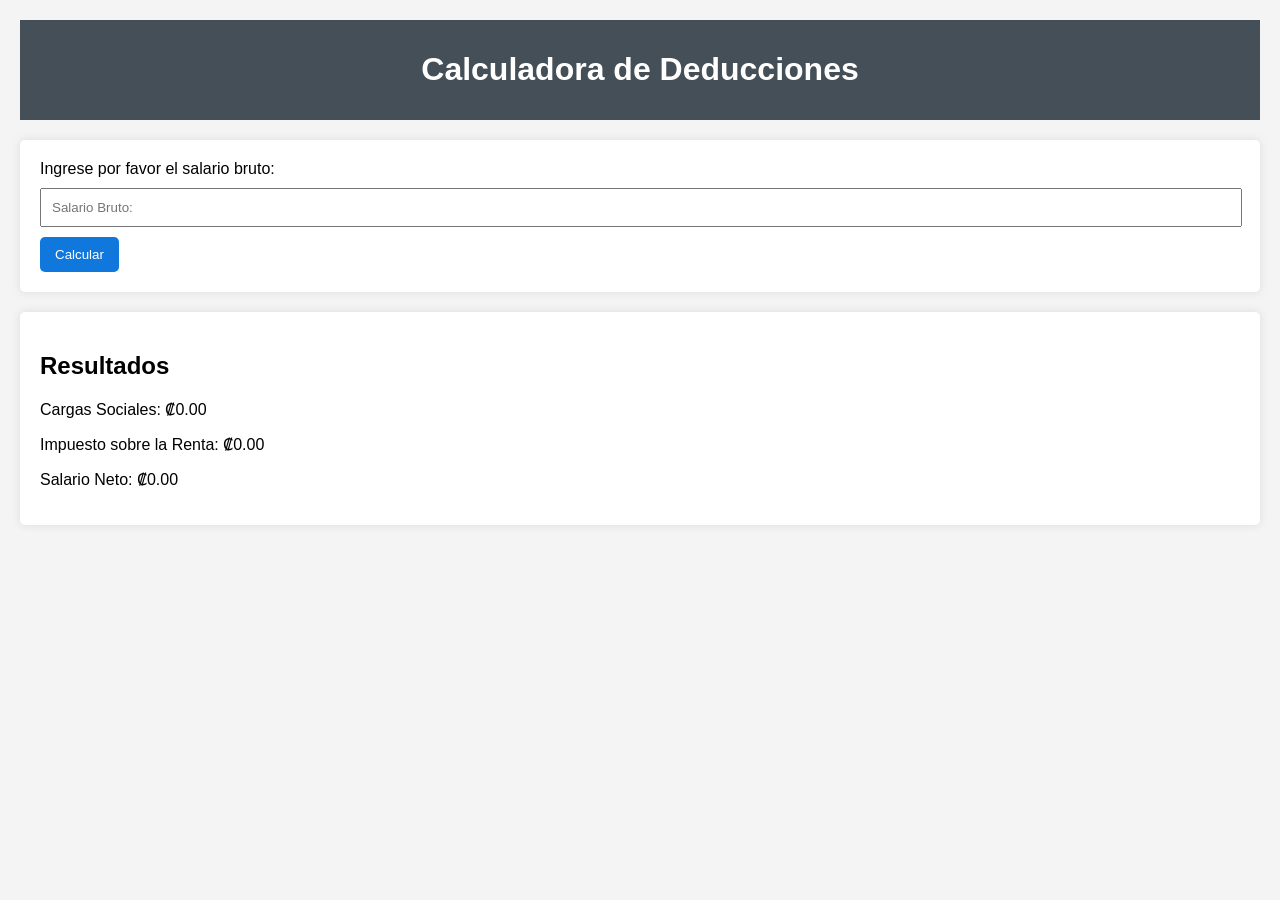
<file: practica-programada-2/Ejercicio 1/Index.html>
<!DOCTYPE html>
<html lang="es">
<head>
    <meta charset="UTF-8">
    <meta name="viewport" content="width=device-width, initial-scale=1.0">
    <title>Calculadora de Deducciones</title>
    <link rel="stylesheet" href="style.css">
</head>
<body>

<header>
    <h1>Calculadora de Deducciones</h1>
</header>

<section>
    <label for="salarioBruto">Ingrese por favor el salario bruto:</label>
    <input type="number" id="salarioBruto" placeholder="Salario Bruto:" required>
    <button id="calcularBtn">Calcular</button>
</section>

<section id="resultados">
    <h2>Resultados</h2>
    <p id="cargasSociales">Cargas Sociales: ₡0.00</p>
    <p id="impuestoRenta">Impuesto sobre la Renta: ₡0.00</p>
    <p id="salarioNeto">Salario Neto: ₡0.00</p>
</section>

<script src="script.js"></script>
</body>
</html>
</file>
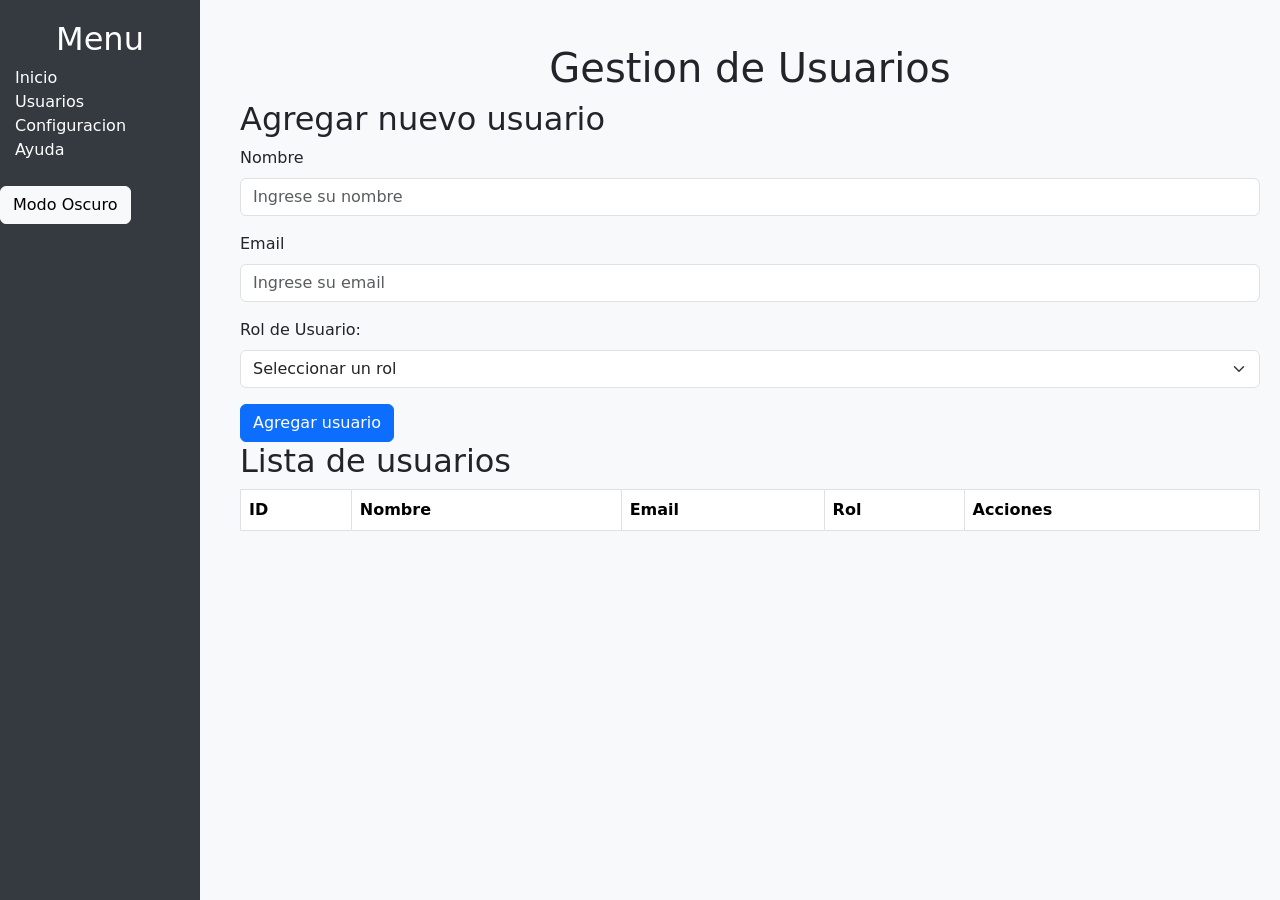
<file: practica-programada-2/Ejercicio 2/index.html>
<!DOCTYPE html>
<html lang="es">
<head>
    <meta charset="UTF-8">
    <meta name="viewport" content="width=device-width, initial-scale=1.0">
    <title>Simulación CRUD con Modo Oscuro</title>
    <link href="https://cdn.jsdelivr.net/npm/bootstrap@5.3.0/dist/css/bootstrap.min.css" rel="stylesheet">
    <link rel="stylesheet" href="style.css">
</head>
<body>
    <!-- Barra de navegacion -->
    <div class="sidebar">
        <h2 class="text-center">Menu</h2>
        <a href="#">Inicio</a>
        <a href="#">Usuarios</a>
        <a href="#">Configuracion</a>
        <a href="#">Ayuda</a>
        <button class="btn btn-light mt-4" id="toggleDarkMode">Modo Oscuro</button>
    </div>
    <!-- Contenido principal -->
    <div class="content">
        <h1 class="text-center mt-4">Gestion de Usuarios</h1>

        <!-- Formulario para agregar usuarios -->
        <h2>Agregar nuevo usuario</h2>
        <form id="userForm">
            <div class="mb-3">
                <label for="nombre" class="form-label">Nombre</label>
                <input type="text" class="form-control" id="nombre" placeholder="Ingrese su nombre" required>
            </div>
            <div class="mb-3">
                <label for="email" class="form-label">Email</label>
                <input type="email" class="form-control" id="email" placeholder="Ingrese su email" required>
            </div>
            <div class="mb-3">
                <label for="rol" class="form-label">Rol de Usuario:</label>
                <select class="form-select" id="rol" required>
                    <option selected disabled>Seleccionar un rol</option>
                    <option value="admin">Administrador</option>
                    <option value="editor">Editor</option>
                    <option value="viewer">Visualizador</option>
                </select>
            </div>
            <button type="submit" class="btn btn-primary">Agregar usuario</button>
        </form>

        <!-- Tabla para cargar los datos -->
        <h2>Lista de usuarios</h2>
        <table class="table table-striped table-bordered" id="userTable">
            <thead>
                <tr>
                    <th>ID</th>
                    <th>Nombre</th>
                    <th>Email</th>
                    <th>Rol</th>
                    <th>Acciones</th>
                </tr>
            </thead>
            <tbody>
                <!-- Los usuarios se agregarán aquí dinámicamente -->
            </tbody>
        </table>
    </div>

    <script>
        let toggleButton = document.getElementById("toggleDarkMode");
        let body = document.body;

        toggleButton.addEventListener('click', function() {
            body.classList.toggle('dark-mode');
            toggleButton.textContent = body.classList.contains('dark-mode') ? 'Modo Claro' : 'Modo Oscuro';
        });

        const userForm = document.getElementById('userForm');
        const userTable = document.getElementById('userTable').getElementsByTagName('tbody')[0];
        let userId = 1;
        let editingUserId = null; // Para saber si estamos editando un usuario

        userForm.addEventListener('submit', function(event) {
            event.preventDefault(); // Evitar el envío del formulario

            const nombre = document.getElementById('nombre').value;
            const email = document.getElementById('email').value;
            const rol = document.getElementById('rol').value;

            if (editingUserId) {
                // Editar usuario existente
                const row = userTable.rows[editingUserId - 1];
                row.cells[1].textContent = nombre;
                row.cells[2].textContent = email;
                row.cells[3].textContent = rol;
                editingUserId = null; // Resetear el ID de edición
            } else {
                // Agregar nuevo usuario
                const newRow = userTable.insertRow();
                newRow.insertCell(0).textContent = userId++;
                newRow.insertCell(1).textContent = nombre;
                newRow.insertCell(2).textContent = email;
                newRow.insertCell(3).textContent = rol;

                // Crear botones de editar y eliminar
                const actionsCell = newRow.insertCell(4);
                const editButton = document.createElement('button');
                editButton.textContent = 'Editar';
                editButton.className = 'btn btn-warning';
                editButton.onclick = function() {
                    document.getElementById('nombre').value = nombre;
                    document.getElementById('email').value = email;
                    document.getElementById('rol').value = rol;
                    editingUserId = newRow.rowIndex; // Guardar el índice de la fila para editar
                };
                actionsCell.appendChild(editButton);

                const deleteButton = document.createElement('button');
                deleteButton.textContent = 'Eliminar';
                deleteButton.className = 'btn btn-danger';
                deleteButton.onclick = function() {
                    userTable.deleteRow(newRow.rowIndex - 1); // Eliminar la fila
                };
                actionsCell.appendChild(deleteButton);
            }

            // Limpiar el formulario
            userForm.reset();
        });
    </script>

    <!-- Bootstrap JS -->
    <script src="https://cdn.jsdelivr.net/npm/bootstrap@5.3.0/dist/js/bootstrap.bundle.min.js"></script>
</body>
</html>
</file>
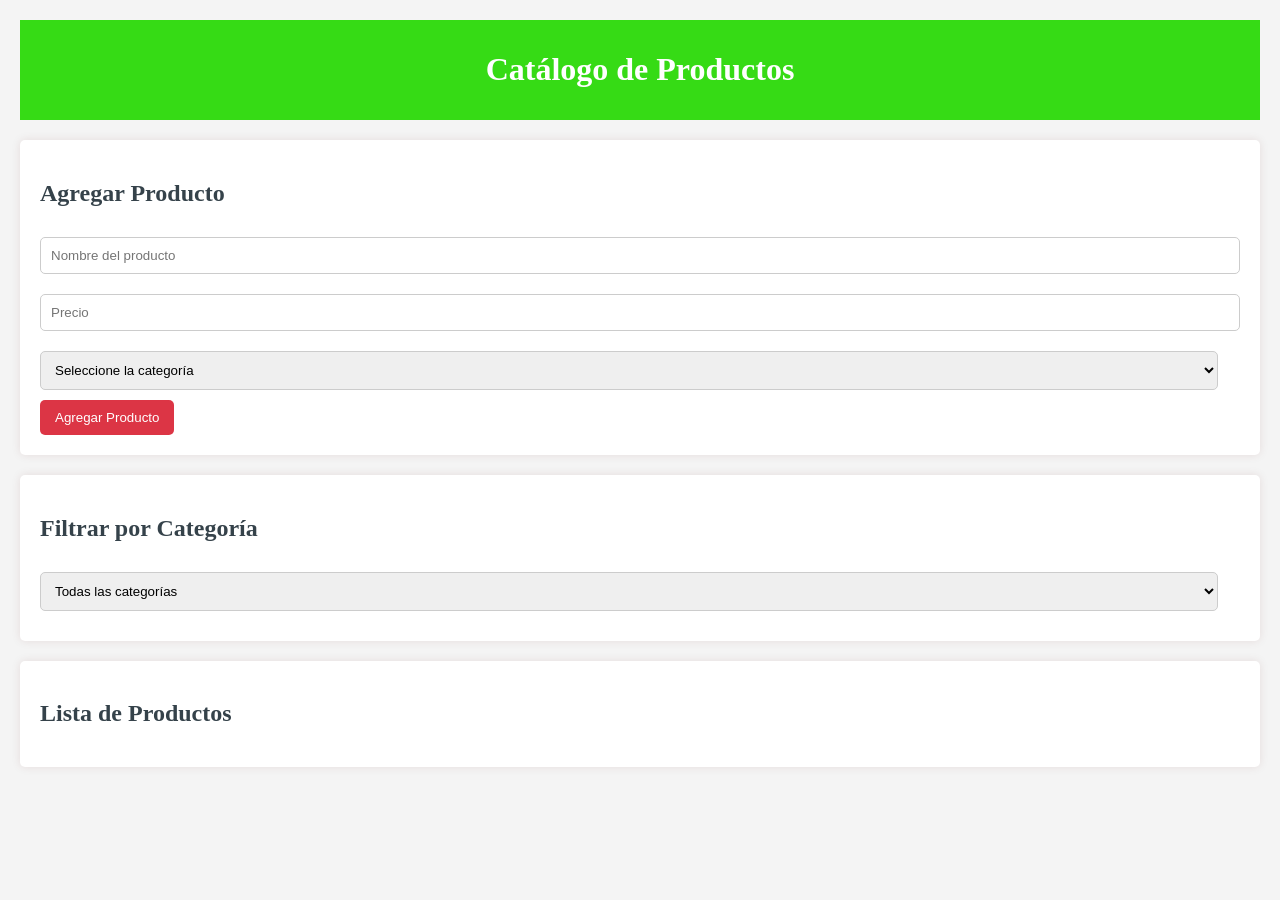
<file: practica-programada-2/Ejercicio 3/index.html>
<!DOCTYPE html>
<html lang="es">
<head>
    <meta charset="UTF-8">
    <meta name="viewport" content="width=device-width, initial-scale=1.0">
    <title>Catálogo de Productos</title>
    <link rel="stylesheet" href="style.css">
</head>
<body>

<header>
    <h1>Catálogo de Productos</h1>
</header>

<section>
    <h2>Agregar Producto</h2>
    <form id="productForm">
        <input type="text" id="productName" placeholder="Nombre del producto" required>
        <input type="number" id="productPrice" placeholder="Precio" required>
        <select id="productCategory" required>
            <option value="">Seleccione la categoría</option>
            <option value="Electrónica">Electrónica</option>
            <option value="Ropa">Ropa</option>
            <option value="Alimentos">Alimentos</option>
        </select>
        <button type="submit">Agregar Producto</button>
    </form>
</section>

<section>
    <h2>Filtrar por Categoría</h2>
    <select id="filterCategory">
        <option value="">Todas las categorías</option>
        <option value="Electrónica">Electrónica</option>
        <option value="Ropa">Ropa</option>
        <option value="Alimentos">Alimentos</option>
    </select>
</section>

<section>
    <h2>Lista de Productos</h2>
    <ul id="productList"></ul>
</section>

<script src="catalogo.js"></script>
</body>
</html>
</file>
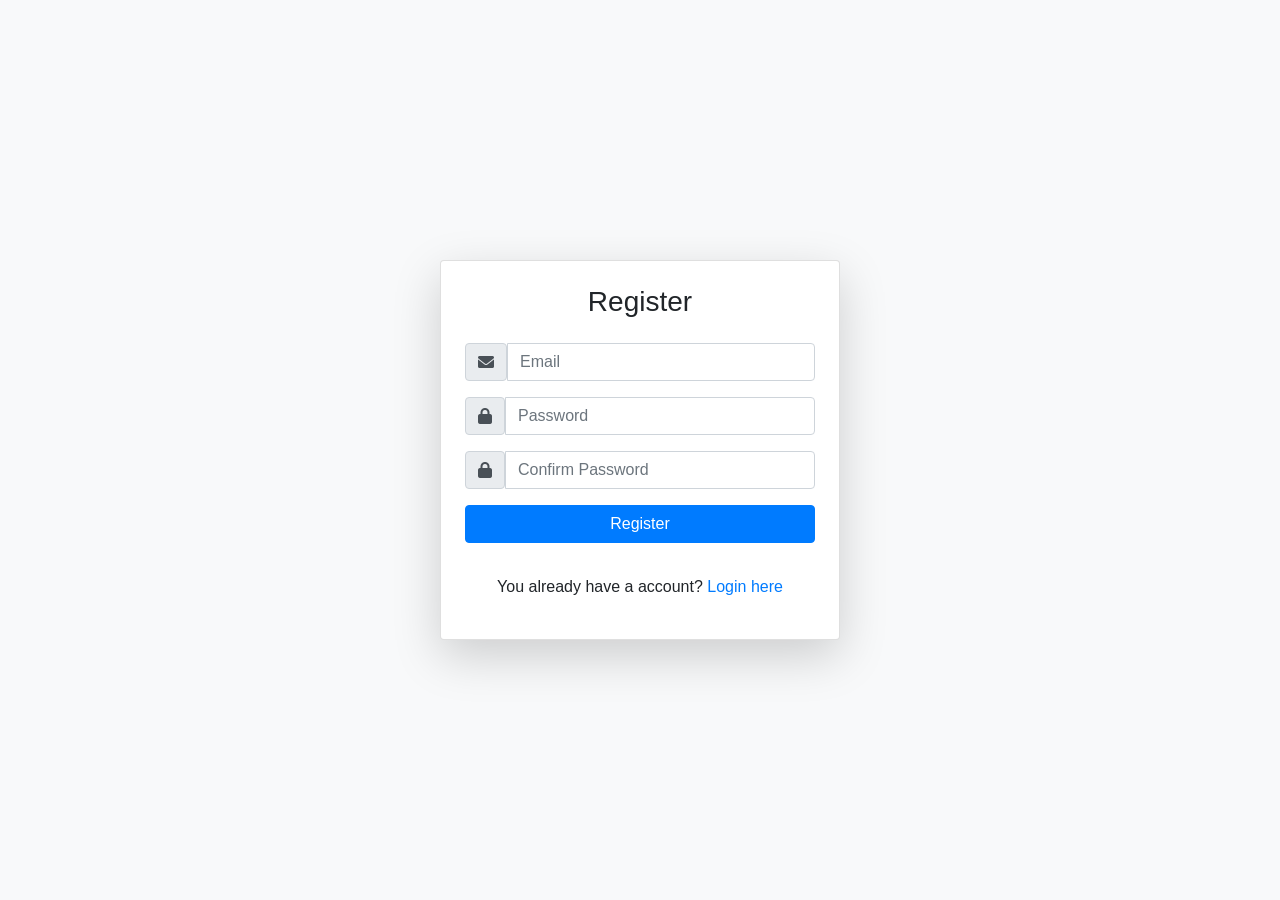
<file: practica-programada-4/register.html>
<!DOCTYPE html>
<html lang="en">
<head>
    <meta charset="UTF-8">
    <meta name="viewport" content="width=device-width, initial-scale=1.0">
    <title>Register</title>
    <link href="https://stackpath.bootstrapcdn.com/bootstrap/4.5.2/css/bootstrap.min.css" rel="stylesheet">
    <link rel="stylesheet" href="https://cdnjs.cloudflare.com/ajax/libs/font-awesome/6.0.0-beta3/css/all.min.css">
</head>
<body class="bg-light">
    <div class="container d-flex justify-content-center align-items-center min-vh-100">
        <div class="card p-4 shadow-lg w-100" style="max-width: 400px;">
            <h3 class="card-title text-center mb-4">Register </h3>
            <form id="register-form" action="dashboard.html" method="post">
                <div class="input-group mb-3">
                    <span class="input-group-text"><i class="fas fa-envelope"></i></span>
                    <input type="email" class="form-control" id="email" placeholder="Email" required>
                </div>
                <div class="input-group mb-3">    
                    <span class="input-group-text"><i class="fas fa-lock"></i></span>               
                    <input type="password" class="form-control" id="password" required placeholder="Password">
                </div>
                <div class="input-group mb-3">    
                    <span class="input-group-text"><i class="fas fa-lock"></i></span>               
                    <input type="password" class="form-control" id="confirm-password" required placeholder="Confirm Password">
                </div>
                <button type="submit" class="btn btn-primary btn-block">Register</button>
            </form>
            <!-- <div id="register-error" class="text-danger mt-3" style="display: none;">Password and confimation don't match</div> -->
            <div id="register-error" class="mt-3"></div>
            <p class="text-center mt-3">You already have a account? <a href="index.html">Login here</a></p>
        </div>
    </div>

    <script src="https://cdn.jsdelivr.net/npm/bootstrap@5.3.0/dist/js/bootstrap.bundle.min.js"></script>
    <script src="js/register.js"></script>
</body>
</html>
</file>
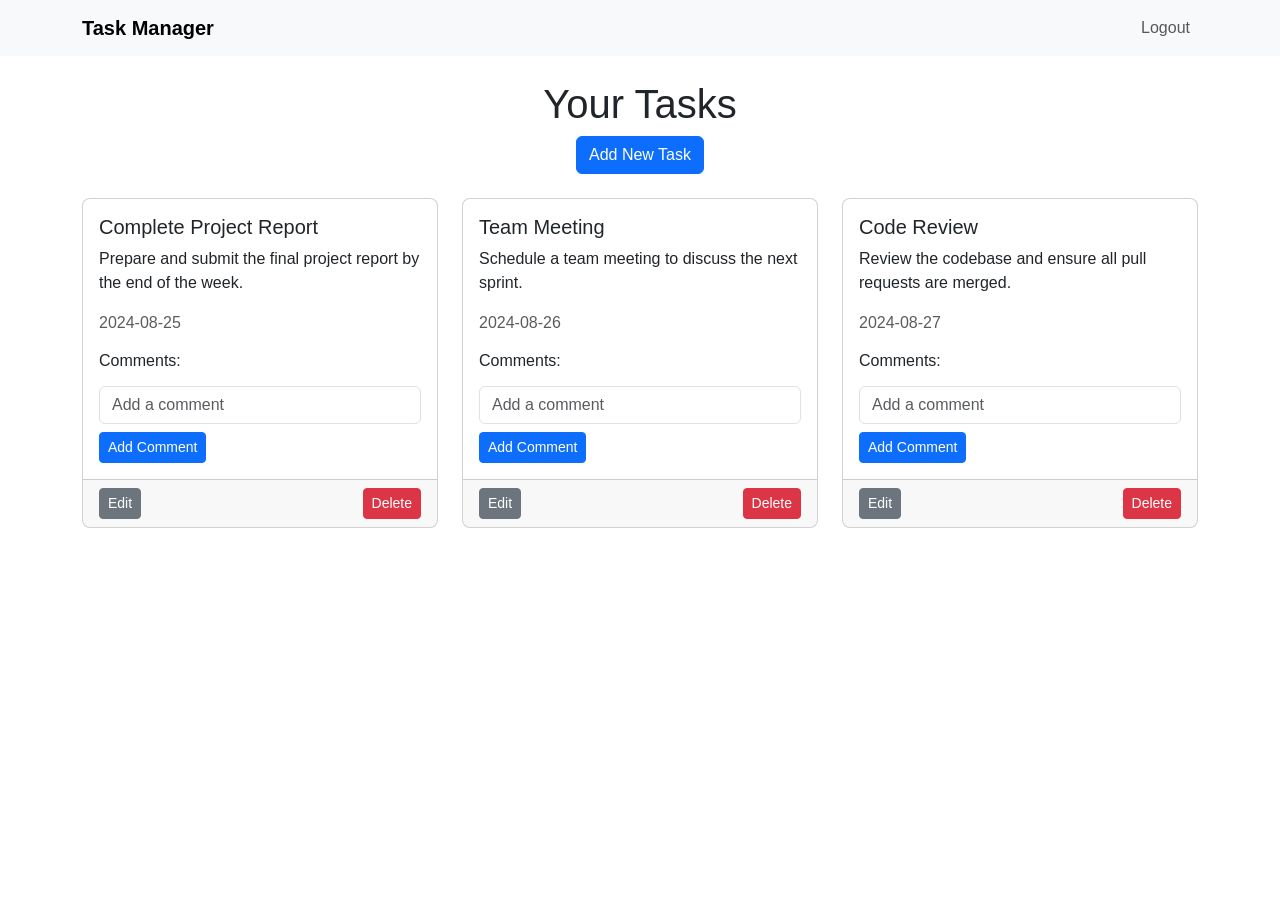
<file: Caso de Estudio 1/estudio-caso-1/dashboard.html>
<!DOCTYPE html>
<html lang="en">

<head>
    <meta charset="UTF-8">
    <meta name="viewport" content="width=device-width, initial-scale=1.0">
    <title>Dashboard - Task Manager</title>
    <link href="https://cdn.jsdelivr.net/npm/bootstrap@5.3.0/dist/css/bootstrap.min.css" rel="stylesheet">
    <link rel="stylesheet" href="css/styles.css">
</head>

<body>
    <!-- navbar -->
    <nav class="navbar navbar-expand-lg navbar-light bg-light">
        <div class="container">
            <a class="navbar-brand" href="#">Task Manager</a>
            <button class="navbar-toggler" type="button" data-bs-toggle="collapse" data-bs-target="#navbarNav"
                aria-controls="navbarNav" aria-expanded="false" aria-label="Toggle navigation">
                <span class="navbar-toggler-icon"></span>
            </button>
            <div class="collapse navbar-collapse" id="navbarNav">
                <ul class="navbar-nav ms-auto">
                    <li class="nav-item">
                        <a class="nav-link" href="index.html">Logout</a>
                    </li>
                </ul>
            </div>
        </div>
    </nav>

    <div class="container my-4">
        <h1 class="text-center">Your Tasks</h1>
        <div class="d-flex justify-content-center mb-4">
            <!-- abrir el modal -->
            <button class="btn btn-primary" data-bs-toggle="modal" data-bs-target="#taskModal">Add New Task</button>
        </div>
        <!-- lista de tareas -->
        <div class="row" id="task-list">
            <!-- Aquí se agregarán las tareas con comentarios -->
        </div>
    </div>

    <div class="modal fade" id="taskModal">
        <div class="modal-dialog">
            <div class="modal-content">
                <div class="modal-header">
                    <h5 class="modal-title" id="taskModalLabel">Add Task</h5>
                    <button class="btn-close" data-bs-dismiss="modal"></button>
                </div>
                <div class="modal-body">
                    <form id="task-form">
                        <input type="hidden" id="task-id">
                        <div class="mb-3">
                            <label for="task-title" class="form-label">Task Title</label>
                            <input type="text" class="form-control" id="task-title" required>
                        </div>
                        <div class="mb-3">
                            <label for="task-desc" class="form-label">Task Description</label>
                            <textarea class="form-control" id="task-desc" rows="3" required></textarea>
                        </div>
                        <div class="mb-3">
                            <label for="due-date" class="form-label">Due Date</label>
                            <input type="date" class="form-control" id="due-date" required>
                        </div>
                        <div class="d-flex justify-content-between">
                            <button type="submit" class="btn btn-primary">Save Task</button>
                            <button type="button" class="btn btn-secondary" data-bs-dismiss="modal">Cancel</button>
                        </div>
                    </form>
                </div>
            </div>
        </div>
    </div>

    <script src="https://cdn.jsdelivr.net/npm/bootstrap@5.3.0/dist/js/bootstrap.bundle.min.js"></script>
    <script src="js/dashboard.js"></script>
</body>

</html>
</file>
<file: practica-programada-2/Ejercicio 1/style.css>
body {
    font-family: Arial, sans-serif;
    background-color: #f4f4f4;
    margin: 0;
    padding: 20px;
}

header {
    background: #444f57;
    color: #ffffff;
    padding: 10px 0;
    text-align: center;
}

section {
    margin: 20px 0;
    padding: 20px;
    background: #ffffff;
    border-radius: 5px;
    box-shadow: 0 0 10px rgba(0, 0, 0, 0.1);
}

input[type="number"] {
    padding: 10px;
    margin: 10px 0;
    width: calc(100% - 22px);
}

button {
    padding: 10px 15px;
    background-color: #1077dd;
    color: white;
    border: none;
    border-radius: 5px;
    cursor: pointer;
}

button:hover {
    background-color: #1077dd;
}
</file>
<file: practica-programada-2/Ejercicio 2/style.css>
body{
    background-color: #f8f9fa;
}
.sidebar{
    height: 100%;
    background-color: #343a40;
    color: white;
    position: fixed;
    top: 0;
    left: 0;
    width: 200px;
    padding-top: 20px;
}
 
.sidebar a{
    color:white;
    text-decoration: none;
    display: block;
    padding-left: 15px;
}
 
.sidebar a:hover{
    background-color: #495057;
}
 
.content{
 
    margin-left: 220px;
    padding: 20px;
}

.dark-mode {
    background-color: #212529;
    color: white;
}
    
.dark-mode .table {
    color: white;
}
    
.dark-mode .btn {
    color: white;
}
</file>
<file: practica-programada-2/Ejercicio 3/style.css>
body {
    font-family:Georgia, 'Times New Roman', Times, serif, sans-serif;
    background-color: #f4f4f4;
    margin: 0;
    padding: 20px;
}

header {
    background: #36db15;
    color: #ffffff;
    padding: 10px 0;
    text-align: center;
}

section {
    margin: 20px 0;
    padding: 20px;
    background: #ffffff;
    border-radius: 5px;
    box-shadow: 0 0 10px rgba(102, 24, 24, 0.1);
}

h2 {
    color: #35424a;
}

input[type="text"],
input[type="number"],
select {
    padding: 10px;
    margin: 10px 0;
    width: calc(100% - 22px);
    border: 1px solid #ccc;
    border-radius: 5px;
}

button {
    padding: 10px 15px;
    background-color: #dc3545;
    color: white;
    border: none;
    border-radius: 5px;
    cursor: pointer;
}

button:hover {
    background-color: #2c3e50;
}

ul {
    list-style-type: none;
    padding: 0; 
}

li {
    background: #e9ecef;
    margin: 10px 0; 
    padding: 15px; 
    border-radius: 10px; 
    display: flex;
    justify-content: space-between; 
    align-items: center; 
}

li button {
    background-color: #dc3545;
}

li button:hover {
    background-color: #dc3545;
}
</file>
<file: Caso de Estudio 1/estudio-caso-1/css/styles.css>
body {
    font-family: 'Segoe UI', Tahoma, Geneva, Verdana, sans-serif;
}
 
.card {
    border-radius: 8px;
}
 
.navbar-brand {
    font-weight: bold;
}
 
#task-list .list-group-item {
    display: flex;
    justify-content: space-between;
    align-items: center;
}
 
#task-list .list-group-item .task-title {
    font-weight: bold;
}
</file>
